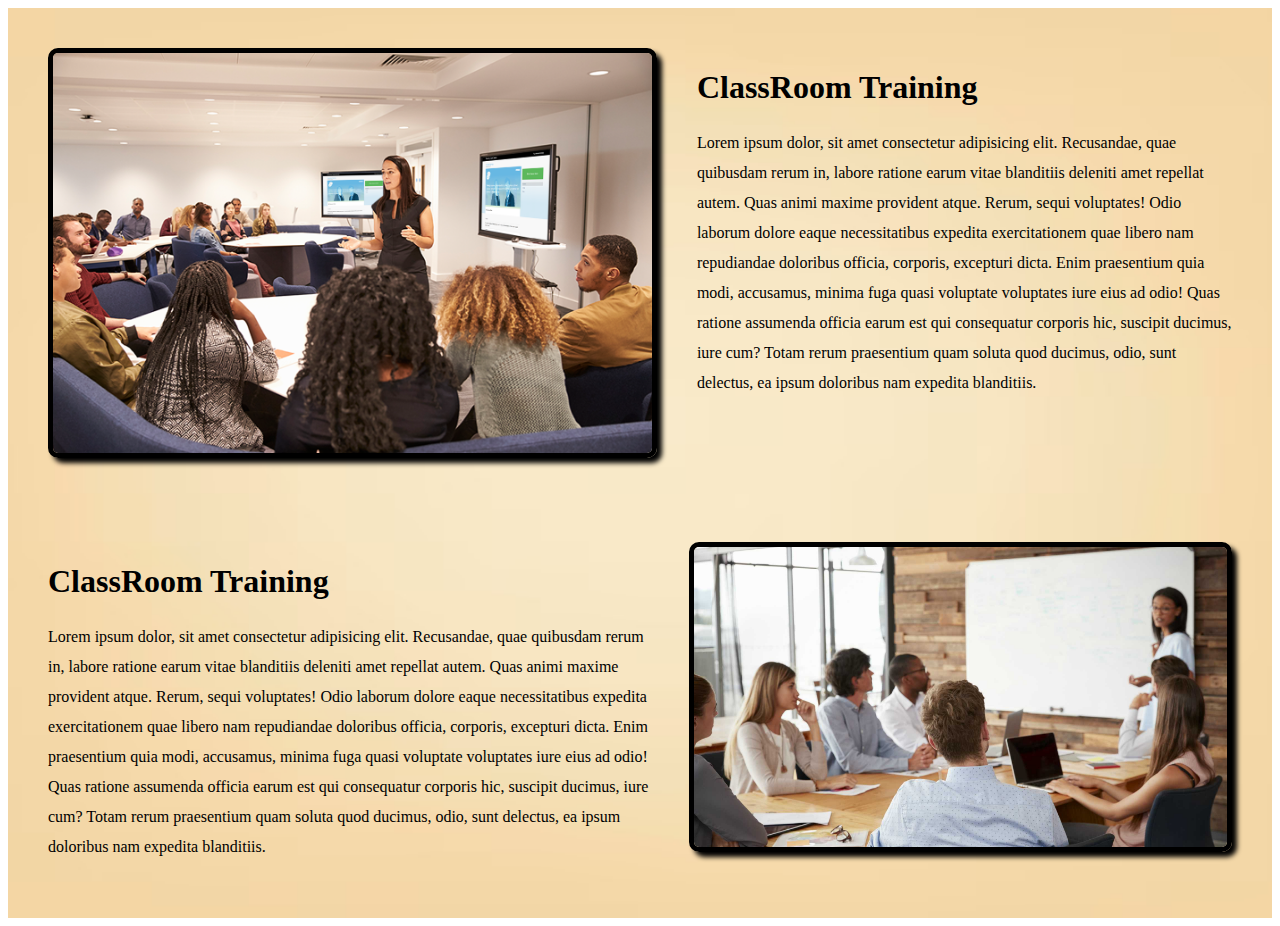
<file: classroomtraining.html>
<!DOCTYPE html>
<html lang="en">
<head>
    <meta charset="UTF-8">
    <meta name="viewport" content="width=device-width, initial-scale=1.0">
    <title>Classroom</title>
    <link rel="stylesheet" href="classroomtraining.css">
</head>
<body>
    <div class="container">
        <div class="main">
            <div class="first">
                <img src="classroom1.png" alt="">
            </div>
            <div class="content">
                <h1>ClassRoom Training</h1>
                <p>Lorem ipsum dolor, sit amet consectetur adipisicing elit. Recusandae, quae quibusdam rerum in, labore ratione earum vitae blanditiis deleniti amet repellat autem. Quas animi maxime provident atque. Rerum, sequi voluptates!
                Odio laborum dolore eaque necessitatibus expedita exercitationem quae libero nam repudiandae doloribus officia, corporis, excepturi dicta. Enim praesentium quia modi, accusamus, minima fuga quasi voluptate voluptates iure eius ad odio!
                Quas ratione assumenda officia earum est qui consequatur corporis hic, suscipit ducimus, iure cum? Totam rerum praesentium quam soluta quod ducimus, odio, sunt delectus, ea ipsum doloribus nam expedita blanditiis.</p>

            </div>


        </div>
        <div class="main1">
            
            <div class="content">
                <h1>ClassRoom Training</h1>
                <p>Lorem ipsum dolor, sit amet consectetur adipisicing elit. Recusandae, quae quibusdam rerum in, labore ratione earum vitae blanditiis deleniti amet repellat autem. Quas animi maxime provident atque. Rerum, sequi voluptates!
                Odio laborum dolore eaque necessitatibus expedita exercitationem quae libero nam repudiandae doloribus officia, corporis, excepturi dicta. Enim praesentium quia modi, accusamus, minima fuga quasi voluptate voluptates iure eius ad odio!
                Quas ratione assumenda officia earum est qui consequatur corporis hic, suscipit ducimus, iure cum? Totam rerum praesentium quam soluta quod ducimus, odio, sunt delectus, ea ipsum doloribus nam expedita blanditiis.</p>

            </div>
            <div class="first1">
                <img src="classroom2.jpg" alt="">
            </div>


        </div>
              
       
    </div>
    
</body>
</html>
</file>
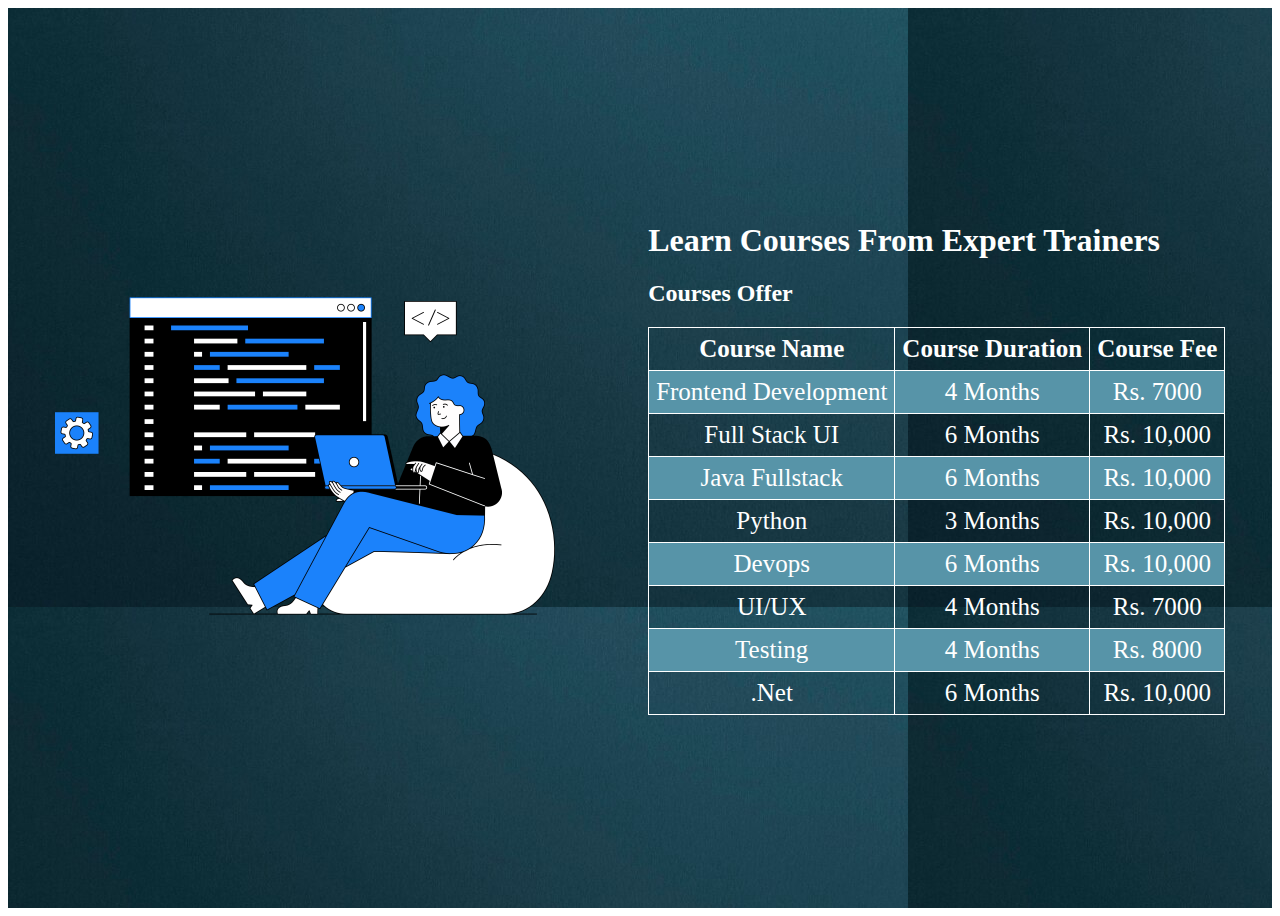
<file: courses.html>
<!DOCTYPE html>
<html lang="en">
<head>
    <meta charset="UTF-8">
    <meta name="viewport" content="width=device-width, initial-scale=1.0">
    <title>Courses</title>
    <link rel="stylesheet" href="courses.css">
</head>
<body>
    <div class="container">
        <div class="section1">
            <img src="Programmer.png" alt="">
        </div>
        <div class="heading">
            <h1>Learn Courses From Expert Trainers</h1>
            <h2>Courses Offer</h2>
            <table>
                <tr>
                    <th>Course Name</th>
                    <th>Course Duration</th>
                    <th>Course Fee</th>
                </tr>
                <tr>
                    <td>Frontend Development</td>
                    <td>4 Months</td>
                    <td>Rs. 7000</td>
                </tr>
                <tr>
                    <td>Full Stack UI</td>
                    <td>6 Months</td>
                    <td>Rs. 10,000</td>
                </tr>
                <tr>
                    <td>Java Fullstack</td>
                    <td>6 Months</td>
                    <td>Rs. 10,000</td>
                </tr>
                <tr>
                    <td>Python</td>
                    <td>3 Months</td>
                    <td>Rs. 10,000</td>
                </tr>
                <tr>
                    <td>Devops</td>
                    <td>6 Months</td>
                    <td>Rs. 10,000</td>
                </tr>
                <tr>
                    <td>UI/UX</td>
                    <td>4 Months</td>
                    <td>Rs. 7000</td>
                </tr>
                <tr>
                    <td>Testing</td>
                    <td>4 Months</td>
                    <td>Rs. 8000</td>
                </tr>
                <tr>
                    <td>.Net</td>
                    <td>6 Months</td>
                    <td>Rs. 10,000</td>
                </tr>
            </table>
      
    </div>
</body>
</html>
</file>
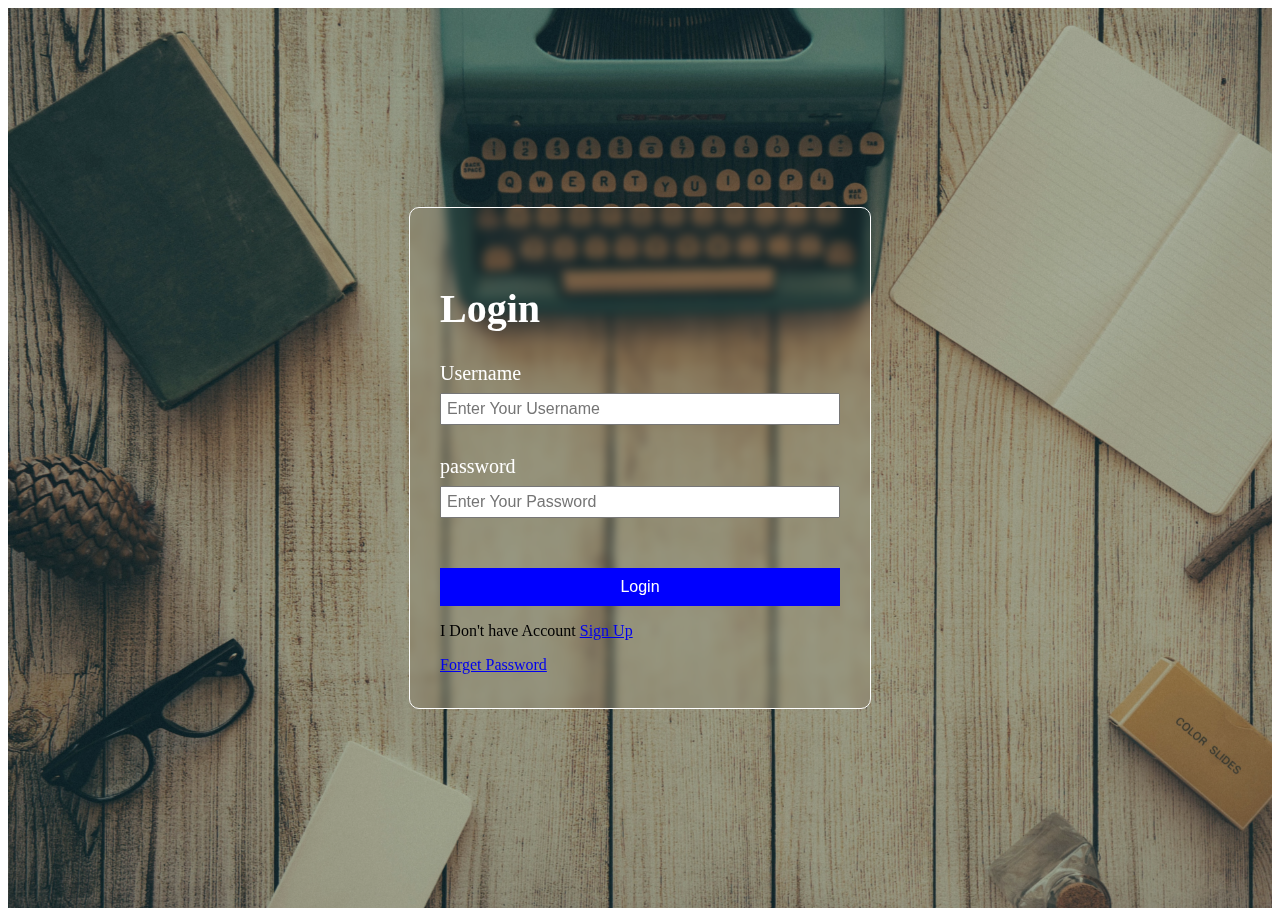
<file: loginpage.html>
<!DOCTYPE html>
<html lang="en">
<head>
    <meta charset="UTF-8">
    <meta name="viewport" content="width=device-width, initial-scale=1.0">
    <title>Login Page</title>
    <link rel="stylesheet" href="loginpage.css">
</head>
<body>
    <div class="container">
        <div class="main">
            <form>
                <h1>Login</h1>
                <div class="formcontent">
                    <div class="form-control">
                        <label for="Username">Username</label>
                        <input type="text" name="Username" id="Username" placeholder="Enter Your Username">
                    </div>
                    <div class="form-control">
                        <label for="password">password</label>
                        <input type="password" name="PASSWORD" id="password" placeholder="Enter Your Password">
                    </div>
                    <div class="form-control" >
                        <input class="btn" type="button" value="Login">
                    </div>
                </div>
                <div class="forget">
                    <p>I Don't have Account <span><a href="#">Sign Up</a></span></p>
                    <p><a href="#">Forget Password</a></p>
                </div>
            </form>
        </div>
    </div>
</body>
</html>
</file>
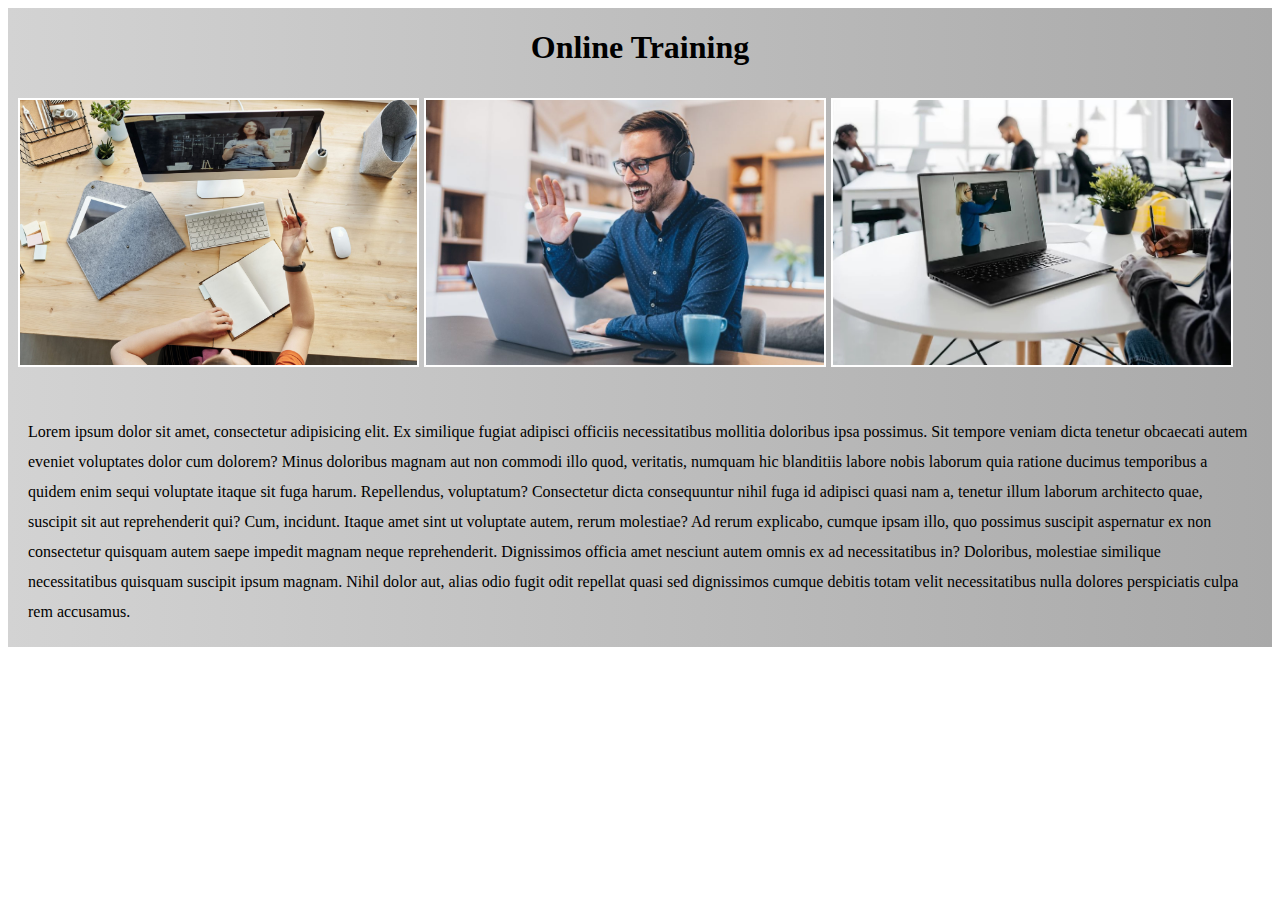
<file: onlinetraining.html>
<!DOCTYPE html>
<html lang="en">
<head>
    <meta charset="UTF-8">
    <meta name="viewport" content="width=device-width, initial-scale=1.0">
    <title>Online Training</title>
    <link rel="stylesheet" href="onlinetraining.css">
</head>
<body>
    <div class="container">
        <div class="heading">
            <h1>Online Training</h1>
        </div>
        <div class="imagescontainer">
            <div class="img1">
                <img src="online 1.jpg" alt="">
            </div>
            <div class="img2">
                <img src="online2.jpeg" alt="">
            </div>
            <div class="img3">
                <img src="1webfile.jpg" alt="">
            </div>
        </div>
        <div class="maincontent">
            <p>Lorem ipsum dolor sit amet, consectetur adipisicing elit. Ex similique fugiat adipisci officiis necessitatibus mollitia doloribus ipsa possimus. Sit tempore veniam dicta tenetur obcaecati autem eveniet voluptates dolor cum dolorem?
            Minus doloribus magnam aut non commodi illo quod, veritatis, numquam hic blanditiis labore nobis laborum quia ratione ducimus temporibus a quidem enim sequi voluptate itaque sit fuga harum. Repellendus, voluptatum?
            Consectetur dicta consequuntur nihil fuga id adipisci quasi nam a, tenetur illum laborum architecto quae, suscipit sit aut reprehenderit qui? Cum, incidunt. Itaque amet sint ut voluptate autem, rerum molestiae?
            Ad rerum explicabo, cumque ipsam illo, quo possimus suscipit aspernatur ex non consectetur quisquam autem saepe impedit magnam neque reprehenderit. Dignissimos officia amet nesciunt autem omnis ex ad necessitatibus in?
            Doloribus, molestiae similique necessitatibus quisquam suscipit ipsum magnam. Nihil dolor aut, alias odio fugit odit repellat quasi sed dignissimos cumque debitis totam velit necessitatibus nulla dolores perspiciatis culpa rem accusamus.</p>
           
        </div>
    </div>


    
</body>
</html>
</file>
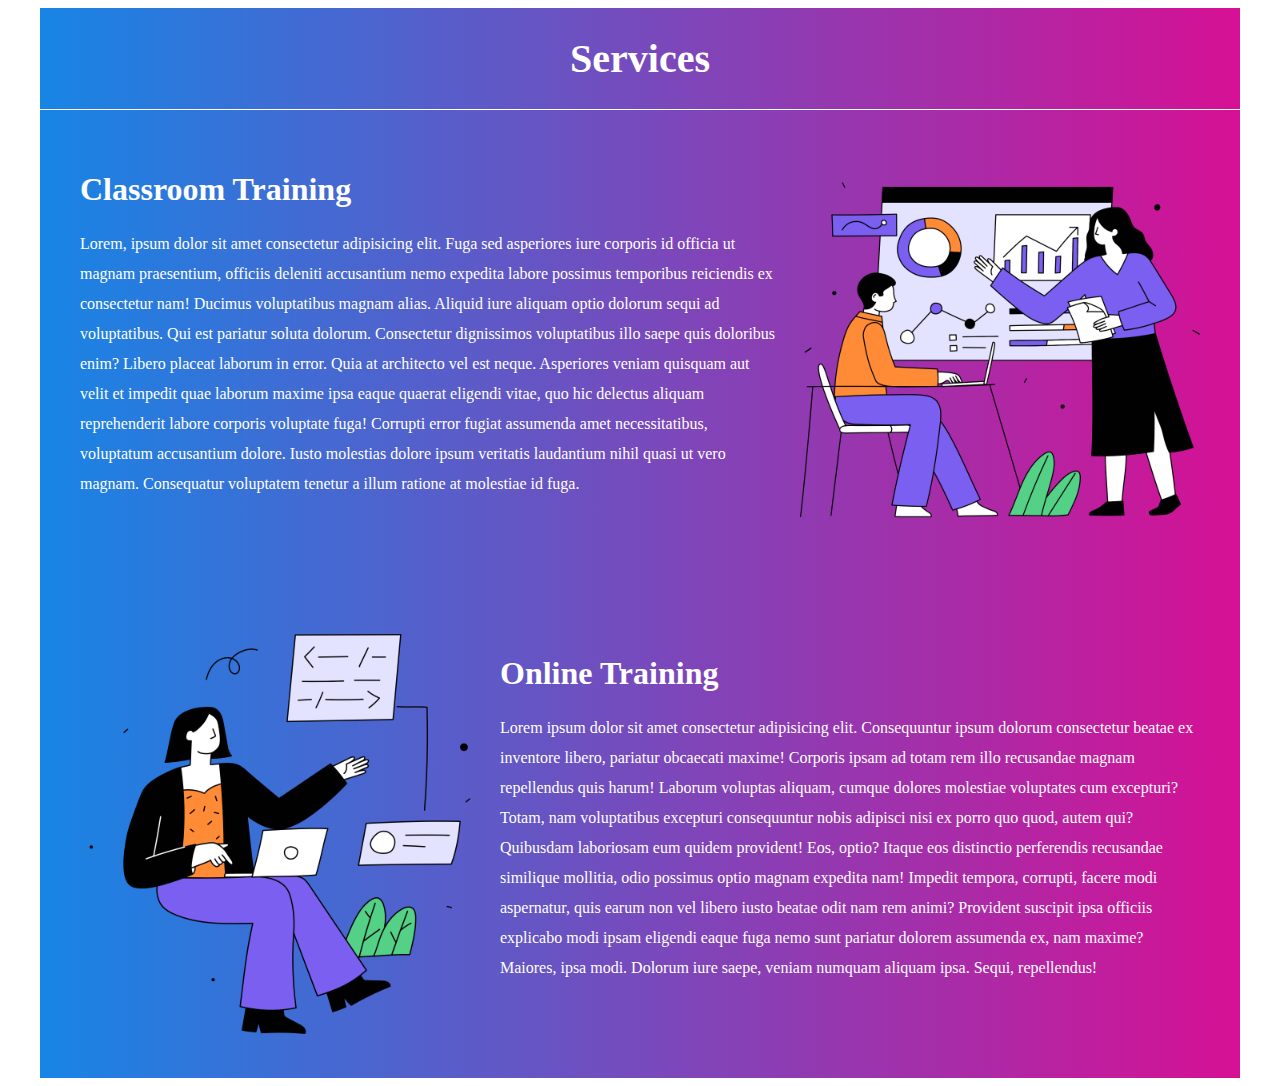
<file: service.html>
<!DOCTYPE html>
<html lang="en">
<head>
    <meta charset="UTF-8">
    <meta name="viewport" content="width=device-width, initial-scale=1.0">
    <title>Services</title>
    <link rel="stylesheet" href="service.css">
</head>
<body>
    <div class="container5">
        <div class="maincontent">
            <div class="heading">
                <h1>Services</h1>
            </div>
            <div class="content">
                <div class="first">
                    <h1>Classroom Training</h1>
                    <p>Lorem, ipsum dolor sit amet consectetur adipisicing elit. Fuga sed asperiores iure corporis id officia ut magnam praesentium, officiis deleniti accusantium nemo expedita labore possimus temporibus reiciendis ex consectetur nam!
                    Ducimus voluptatibus magnam alias. Aliquid iure aliquam optio dolorum sequi ad voluptatibus. Qui est pariatur soluta dolorum. Consectetur dignissimos voluptatibus illo saepe quis doloribus enim? Libero placeat laborum in error.
                    Quia at architecto vel est neque. Asperiores veniam quisquam aut velit et impedit quae laborum maxime ipsa eaque quaerat eligendi vitae, quo hic delectus aliquam reprehenderit labore corporis voluptate fuga!
                    Corrupti error fugiat assumenda amet necessitatibus, voluptatum accusantium dolore. Iusto molestias dolore ipsum veritatis laudantium nihil quasi ut vero magnam. Consequatur voluptatem tenetur a illum ratione at molestiae id fuga.</p>
                </div>
                <div class="second">
                    <img src="img1.png" alt="">
                </div>
            </div>
            <div class="content1">
                <div class="third">
                    <img src="img4.png" alt="">

                </div>
                <div class="heading2">
                    <h1>Online Training</h1>
                    <p>Lorem ipsum dolor sit amet consectetur adipisicing elit. Consequuntur ipsum dolorum consectetur beatae ex inventore libero, pariatur obcaecati maxime! Corporis ipsam ad totam rem illo recusandae magnam repellendus quis harum!
                    Laborum voluptas aliquam, cumque dolores molestiae voluptates cum excepturi? Totam, nam voluptatibus excepturi consequuntur nobis adipisci nisi ex porro quo quod, autem qui? Quibusdam laboriosam eum quidem provident! Eos, optio?
                    Itaque eos distinctio perferendis recusandae similique mollitia, odio possimus optio magnam expedita nam! Impedit tempora, corrupti, facere modi aspernatur, quis earum non vel libero iusto beatae odit nam rem animi?
                    Provident suscipit ipsa officiis explicabo modi ipsam eligendi eaque fuga nemo sunt pariatur dolorem assumenda ex, nam maxime? Maiores, ipsa modi. Dolorum iure saepe, veniam numquam aliquam ipsa. Sequi, repellendus!</p>
                    
                </div>
            </div>
            
        </div>
    </div>
</body>
</html>
</file>
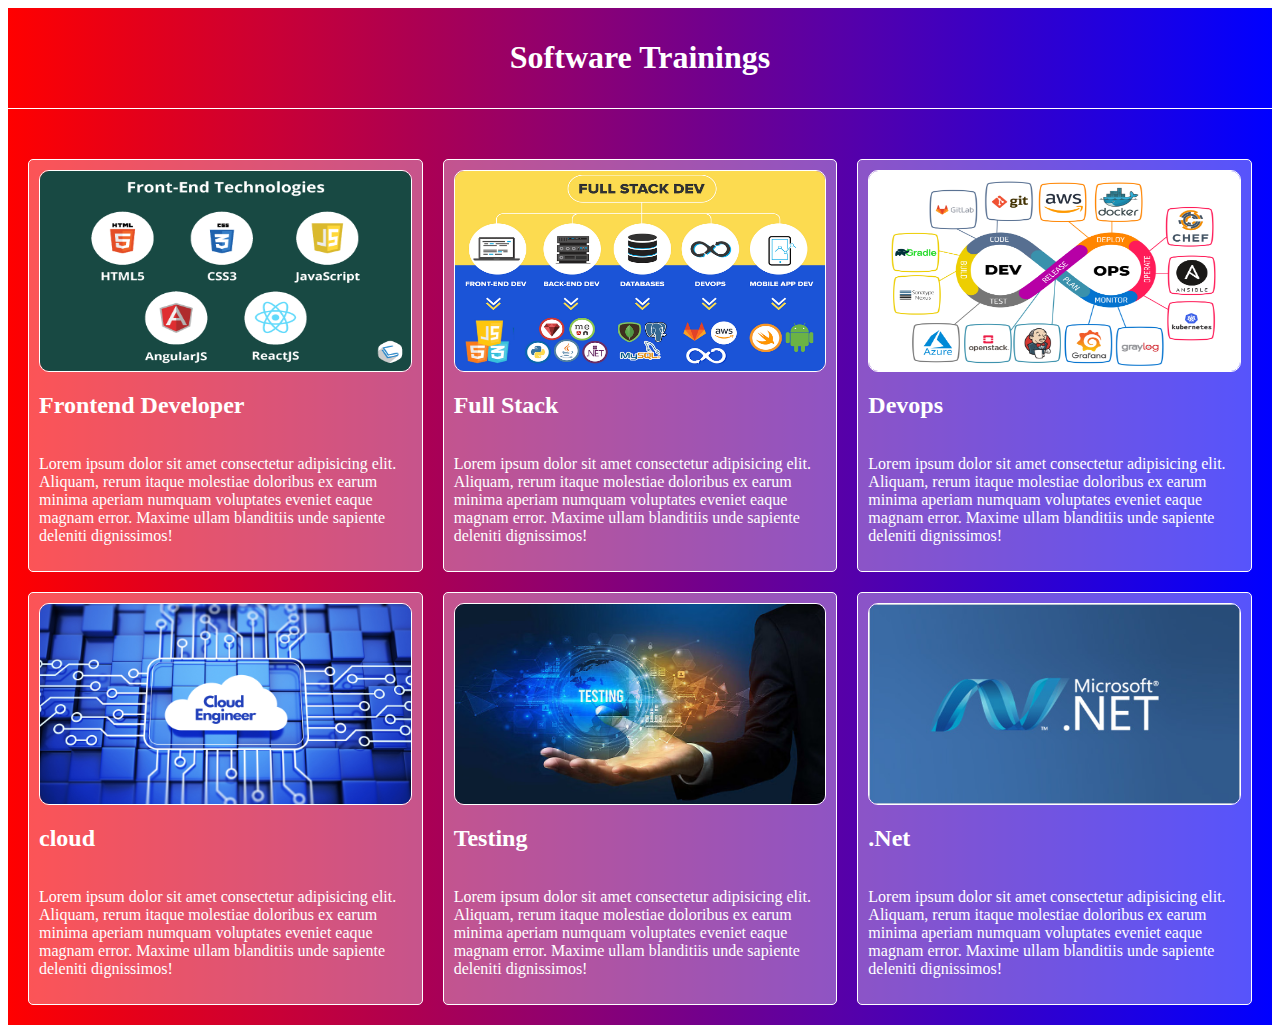
<file: software.html>
<!DOCTYPE html>
<html lang="en">
<head>
    <meta charset="UTF-8">
    <meta name="viewport" content="width=device-width, initial-scale=1.0">
    <title>Software Tranings</title>
    <link rel="stylesheet" href="software.css">
</head>
<body>
    <div class="container">
        <div class="heading">
            <h1>Software Trainings</h1>
        </div>
        <div class="maincontent">
            <div class="box">
                <img src="frontend3.png" alt="">
                <h2>Frontend Developer</h2>
                <p>Lorem ipsum dolor sit amet consectetur adipisicing elit. Aliquam, rerum itaque molestiae doloribus ex earum minima aperiam numquam voluptates eveniet eaque magnam error. Maxime ullam blanditiis unde sapiente deleniti dignissimos!</p>

            </div>
            <div class="box">
                <img src="fullstack2.png" alt="">
                <h2>Full Stack</h2>
                <p>Lorem ipsum dolor sit amet consectetur adipisicing elit. Aliquam, rerum itaque molestiae doloribus ex earum minima aperiam numquam voluptates eveniet eaque magnam error. Maxime ullam blanditiis unde sapiente deleniti dignissimos!</p>

            </div>
            <div class="box">
                <img src="Devops1.jpeg" alt="">
                <h2>Devops</h2>
                <p>Lorem ipsum dolor sit amet consectetur adipisicing elit. Aliquam, rerum itaque molestiae doloribus ex earum minima aperiam numquam voluptates eveniet eaque magnam error. Maxime ullam blanditiis unde sapiente deleniti dignissimos!</p>

            </div>
            <div class="box">
                <img src="cloud.jpg" alt="">
                <h2>cloud</h2>
                <p>Lorem ipsum dolor sit amet consectetur adipisicing elit. Aliquam, rerum itaque molestiae doloribus ex earum minima aperiam numquam voluptates eveniet eaque magnam error. Maxime ullam blanditiis unde sapiente deleniti dignissimos!</p>

            </div>
            <div class="box">
                <img src="testing.jpg" alt="">
                <h2>Testing</h2>
                <p>Lorem ipsum dolor sit amet consectetur adipisicing elit. Aliquam, rerum itaque molestiae doloribus ex earum minima aperiam numquam voluptates eveniet eaque magnam error. Maxime ullam blanditiis unde sapiente deleniti dignissimos!</p>

            </div>
            <div class="box">
                <img src="Net.jpg" alt="">
                <h2>.Net</h2>
                <p>Lorem ipsum dolor sit amet consectetur adipisicing elit. Aliquam, rerum itaque molestiae doloribus ex earum minima aperiam numquam voluptates eveniet eaque magnam error. Maxime ullam blanditiis unde sapiente deleniti dignissimos!</p>

            </div>
        </div>
    </div>
</body>
</html>
</file>
<file: classroomtraining.css>
.container{
    width: 100%;
    background-image: url(avil1.jpg);
    background-size: cover;
    background-repeat: no-repeat;
    background-position: center;

}
.first img{
    height: 400px;
    transition: 0.4s;
    box-shadow: 5px 5px 5px rgba(0, 0, 0, 6);
    animation: img1 2s ease infinite;
    animation-direction: alternate;
    border-radius: 10px;
    border: 5px solid black;

}
@keyframes img1 {
    from{
        transform: scale(1.02);

    }
    to{
        transform: scale(1.05);
    }
    
}
.first1 img{
    height: 300px;
    transition: 0.4s;
    box-shadow: 5px 5px 5px rgba(0, 0, 0, 6);
    animation: img1 2s ease infinite;
    animation-direction: alternate;
    border: 5px solid black;
    border-radius: 10px;

}
@keyframes img2 {
    from{
        transform: scale(0);

    }
    to{
        transform: scale(1);
    }
} 
.main{
    display: flex;
    gap: 40px;
    padding: 40px;
    


}
.content p{
    line-height: 30px;
}
.main1{
    display: flex;
    gap: 40px;
    padding: 40px;
   

}
</file>
<file: courses.css>
.container{
    width: 100%;
    height: 100vh;
    background-image: url(soild.jpg);
    display: flex;
    justify-content: space-around;
    align-items: center;
    
}

table{
    padding: 20px 30px;

}
table ,th,td{
    border: 1px solid white;
    border-collapse: collapse;
    font-size: 25px;
    padding: 7px;
    text-align: center;
    color: white;
}
tr:nth-child(even){
    background: rgb(87, 148, 168);
    
}

.section1 img{
    height: 500px;
    animation: pic1 2s ease infinite;
    animation-direction: alternate;

}

@keyframes pic1{
    from{
        transform: translateY(-10px);
    }
    to{
        transform: translateY(10px);
    }
}
h1{
    color: white;
}
h2{
    color: white;
}
</file>
<file: loginpage.css>
form{
    border: 1px solid white;
    width: 400px;
    height: 400px;
    padding: 50px 30px;
    backdrop-filter: blur(5px);
    border-radius: 10px;
}
.form-control{
    display: flex;
    flex-direction: column;
    margin-top: 30px;
}
input{
    padding-top: 5px;
    padding-bottom: 5px;
    padding-right: 50px;
    padding-left: 5px;
    font-size: 1rem;
}
.main{
    display: flex;
    justify-content: center;
    align-items: center;
}
.container{
    display: flex;
    justify-content: center;
    align-items: center;
    width: 100%;
    min-height: 100vh;
    background-image: linear-gradient(rgba(0, 0, 0, 0.3),rgba(0, 0, 0, 0.3)), url(loginpagebackground.jpg);
    background-size: cover;
    background-repeat: no-repeat;
    background-position: center;
}
label{
    font-size: 20px;
    margin-bottom: 8px;
    color: white;
}
h1{
    font-size: 40px;
    color: white;
}
.btn{
    background-color: blue;
    margin-top: 20px;
    border: none;
    padding: 10px;
    color: white;

}
</file>
<file: onlinetraining.css>
.container{
    width: 100%;
    background: linear-gradient(to right,lightgray,darkgray);
   
}
.img1 img,.img2 img,.img3 img{
    height: 265px;
    transition: 0.5s;
    border: 2px solid white;

    


}
.img1 img:hover,.img2 img:hover,.img3 img:hover{
    transform: translate(15px ,-15px);
    box-shadow: 5px 5px 5px;
   
}

.imagescontainer{
    display: flex;
    gap: 5px;
    padding: 10px;
   
   
}
.maincontent p{
    line-height: 30px;
    padding: 20px;
}
    
.heading{
    display: flex;
    justify-content: center;
    align-items: centerss;
}
</file>
<file: service.css>
.maincontent{
    display: flex;
    flex-direction: column;
    background: linear-gradient(to right,rgb(23, 133, 229),rgb(214, 16, 148));
    max-width: 1200px;
    margin: 0 auto;
    color: white;
    

}
.heading{
    border-bottom: 1px solid white;
}
.content{
    display: flex;
    padding: 40px;
    gap: 20px;
}
.heading h1{
    text-align: center;
    font-size: 40px;
}
.second img{
    height: 400px;
    animation: pic1 2s linear infinite;
    animation-direction: alternate;
    

}
@keyframes pic1{
    from{
        transform: translateY(-10px);
    }
    to{
        transform: translateY(10px);
    }
}
.third img{
    height: 400px;
    animation: pic2 2s linear infinite;
    animation-direction: alternate;
    

}
@keyframes pic2{
    from{
        transform: translateY(10px);
    }
    to{
        transform: translateY(-10px);
    }
}
.first p{
    line-height: 30px;
}
.third img{
    height: 400px;
}
.content1{
    display: flex;

}
.heading2 p{
    line-height: 30px;
}
.content1{
    padding: 40px;
    gap: 20px;
}
.course1{
    scroll-behavior: smooth;
    transition: all 1s ease;
}
</file>
<file: software.css>
.container{
    width: 100%;
    background: linear-gradient(to right,red,blue);
    color: white;
}   
.maincontent{
    display: grid;
    grid-template-columns: repeat(3,1fr);
    gap: 20px;
    padding: 20px;
    margin-top: 30px;
 
}
.box img{
    height: 200px;
    transition: 0.4s;
    border: 1px solid white;
    border-radius: 10px;
}
.box img:hover{
    transform: scale(1.04);
}
.box{
    padding: 10px;
    display: flex;
    flex-direction: column;
    border-radius: 5px;
    border: 1px solid white;
    color: white;
    background-color: rgba(255, 255, 255, 0.331)
   

}
.heading{
    display: flex;
    justify-content: center;
    align-content: center;
    border-bottom: 1px solid white;
    padding: 10px;
    

    
    
}
</file>
